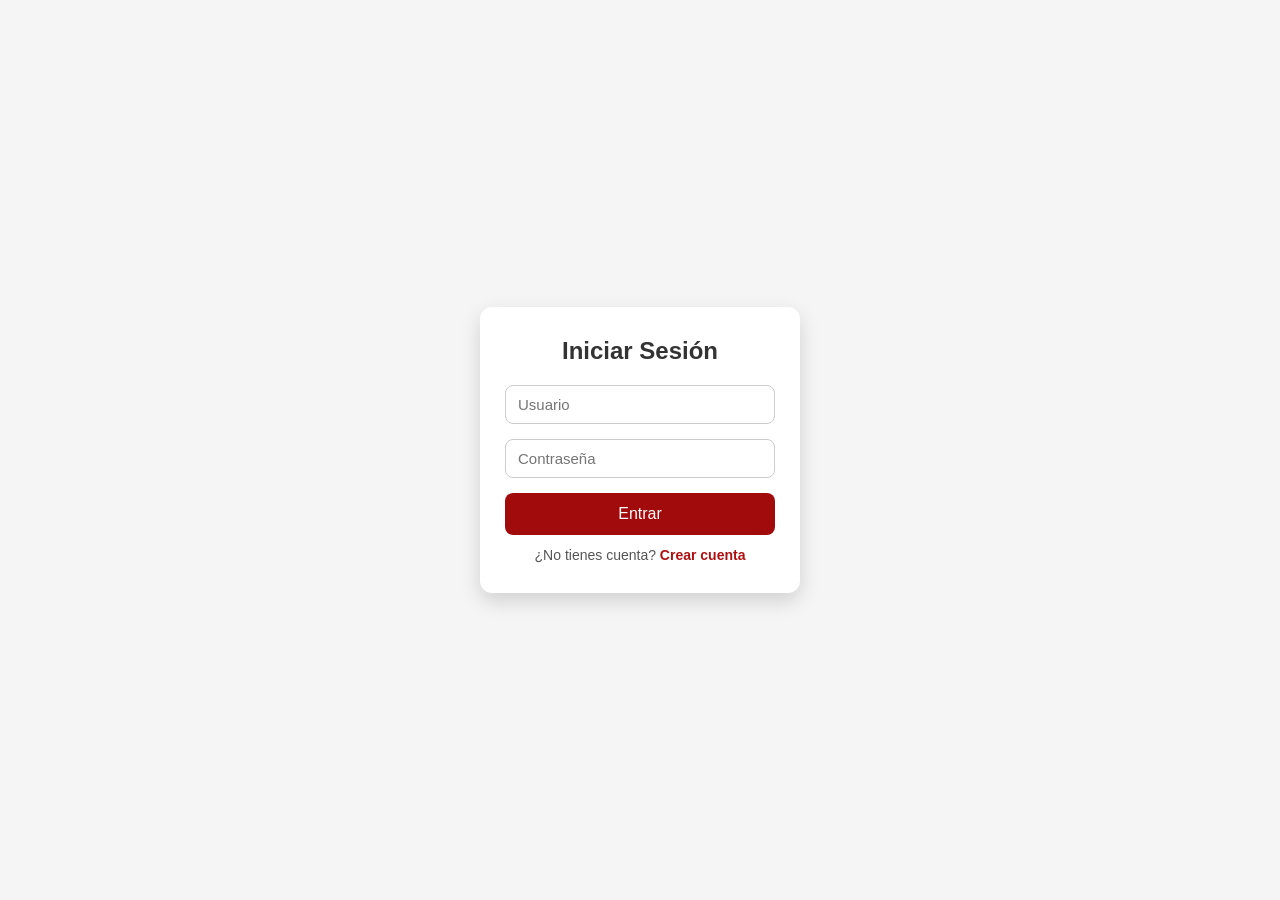
<file: index.html>
<!DOCTYPE html>
<html lang="es">
<head>
  <meta charset="UTF-8" />
  <meta name="viewport" content="width=device-width, initial-scale=1.0" />
  <title>The Blockbuster</title>
  <link rel="stylesheet" href="css/style.css" />
</head>
<body>
  <audio id="musicaYenifer" src="audioyenifer.mp3" loop hidden></audio>

  <h2 id="saludo"></h2>
  <div id="cartaYenifer"></div>

  <button id="cerrarSesion">Cerrar sesión</button>

  <h1>The Blockbuster</h1>

  <div class="buscador">
    <input type="text" id="titulo" placeholder="Escribe el título de una película..." />
    <button id="buscar">Buscar</button>
  </div>

  <div id="resultado"></div>

  <h2>Películas Rentadas</h2>
  <div id="rentas"></div>

  <!-- SCRIPT PRINCIPAL -->
  <script>
  (function() {
    // Leer sesión de forma segura
    const sesion = JSON.parse(localStorage.getItem("sesion"));

    // Si no hay sesión o no está logueado, redirige al login
    if (!sesion || !sesion.logueado) {
      window.location.href = "login.html";
      return;
    }

    const saludoEl = document.getElementById("saludo");
    if (!saludoEl) return;

    const usuario = (sesion.usuario || "").toString();

    if (usuario.toLowerCase() === "yenifer") {

      saludoEl.textContent = "Bonjour mon amour, bienvenue 💕";

      // 🎶 Música para Yenifer
      const audio = document.getElementById("musicaYenifer");
      setTimeout(() => {
        audio.play().catch(() => {
          console.log("Autoplay bloqueado; sonará tras la primera interacción.");
        });
      }, 300);

      // 🌸 FONDO ROMÁNTICO CON DESENFOQUE Y OSCURECIMIENTO
      const fondo = document.createElement("div");
      fondo.style.position = "fixed";
      fondo.style.top = "0";
      fondo.style.left = "0";
      fondo.style.width = "100%";
      fondo.style.height = "100%";
      fondo.style.backgroundImage = "url('https://w0.peakpx.com/wallpaper/381/488/HD-wallpaper-pepe-le-pew-boat-skunk-cat-hearts.jpg')";
      fondo.style.backgroundSize = "cover";
      fondo.style.backgroundPosition = "center";
      fondo.style.backgroundAttachment = "fixed";
      fondo.style.filter = "blur(6px)";
      fondo.style.zIndex = "-1"; // detrás del contenido
      fondo.style.backgroundColor = "rgba(0,0,0,0.4)"; // overlay negro semi-transparente
      fondo.style.backgroundBlendMode = "darken"; // mezcla el color con la imagen
      document.body.appendChild(fondo);

    } else {
      saludoEl.textContent = "Salut!, " + usuario;
    }

    // BOTÓN CERRAR SESIÓN
    const cerrarSesionBtn = document.getElementById("cerrarSesion");
    const carta = document.getElementById("cartaYenifer");

    cerrarSesionBtn.addEventListener("click", () => {
      if (usuario.toLowerCase() === "yenifer") {
        // Mostrar carta romántica
        carta.innerHTML = `
          <div style="
              text-align: center; 
              padding: 20px; 
              animation: fadein 1s ease-in-out;
          ">
              <img src="https://encrypted-tbn0.gstatic.com/images?q=tbn:ANd9GcTCirmk_BsNf5UwC40-5kJMal7ri59khliSPw&s" 
                  alt="Amor" 
                  style="width: 200px; border-radius: 10px; margin-bottom: 15px;">
              
              <h3 style="font-size: 26px; margin: 10px;">À bientôt, chérie… 💕</h3>
              <p style="font-size: 18px;">Ne pas tarder à revenir, tu me manques</p>
          </div>
        `;
        carta.style.opacity = "1";

        setTimeout(() => {
          localStorage.removeItem("sesion");
          window.location.href = "login.html";
        }, 3000);

      } else {
        alert("Hasta la vista 👋");
        localStorage.removeItem("sesion");
        window.location.href = "login.html";
      }
    });

  })();
  </script>

  <script src="js/script.js"></script>
</body>
</html>
</file>
<file: css/style.css>
/* Estilo general de la página */
body {
  font-family: Arial, sans-serif;
  background: #111;
  color: rgb(255, 255, 255);
  text-align: center;
  padding: 20px;
}

/* Título principal */
h1 {
  font-size: 2.5rem;
  margin-bottom: 20px;
}

/* Contenedor del buscador */
.buscador {
  margin-bottom: 30px;
}

/* Caja de texto */
input {
  padding: 10px;
  width: 250px;
  border-radius: 8px;
  border: none;
  font-size: 1rem;
}

/* Botón de buscar */
button {
  padding: 10px 20px;
  background: #e50914;
  border: none;
  color: white;
  font-size: 1rem;
  cursor: pointer;
  border-radius: 8px;
  margin-left: 10px;
}

button:hover {
  background: #b50710;
}

/* Tarjeta donde aparece la película buscada */
.pelicula {
  background: #222;
  padding: 20px;
  margin: 20px auto;
  width: 80%;
  max-width: 400px;
  border-radius: 10px;
}

.pelicula img {
  width: 100%;
  border-radius: 10px;
}

/* Sección de rentas */
#rentas {
  display: flex; /* Las peliculas rentadas se muestran en fila */
  flex-wrap: wrap;
  justify-content: center;
  gap: 20px;
}

/* Tarjetas de películas rentadas */
.item-renta {
  background: #222;
  padding: 10px;
  border-radius: 10px;
  width: 150px;
}

.item-renta img {
  width: 100%;
  border-radius: 10px;
}



#cartaYenifer {
    position: fixed;
    top: 20px;
    left: 50%;
    transform: translateX(-50%);
    background: #5c0000;
    color: #b1b1b1;
    padding: 20px 30px;
    border-radius: 15px;
    box-shadow: 0 4px 12px rgba(0,0,0,0.2);
    font-size: 18px;
    font-family: "Georgia", serif;
    text-align: center;
    width: 60%;
    opacity: 0;
    transition: opacity 1s ease-in-out;
    z-index: 9999;
}
@keyframes fadein {
  from { opacity: 0; transform: translateY(10px); }
  to { opacity: 1; transform: translateY(0); }
}
</file>
<file: css/login.css>
/* Reset básico */
* {
  margin: 0;
  padding: 0;
  box-sizing: border-box;
  font-family: 'Arial', sans-serif;
}

/* Fondo simple */
body {
  height: 100vh;
  display: flex;
  justify-content: center;
  align-items: center;
  background-color: #f5f5f5;
}

/* Contenedor de login/registro */
#login-container,
#registro-container {
  background-color: #fff;
  padding: 30px 25px;
  border-radius: 12px;
  width: 320px;
  text-align: center;
  box-shadow: 0 8px 20px rgba(0, 0, 0, 0.15);
}

/* Títulos */
h2 {
  color: #333;
  margin-bottom: 20px;
  font-size: 24px;
}

/* Inputs */
input {
  width: 100%;
  padding: 10px 12px;
  margin-bottom: 15px;
  border: 1px solid #ccc;
  border-radius: 8px;
  font-size: 15px;
  transition: border-color 0.3s;
}

input:focus {
  border-color: #ab1212;
  outline: none;
}

/* Botones */
button {
  width: 100%;
  padding: 12px;
  border: none;
  border-radius: 8px;
  background-color: #a10b0b;
  color: #fff;
  font-size: 16px;
  cursor: pointer;
  transition: background-color 0.3s;
}

button:hover {
  background-color: #b00707;
}

/* Texto inferior y enlaces */
p {
  margin-top: 12px;
  font-size: 14px;
  color: #555;
}

a {
  color: #ae1111;
  text-decoration: none;
  font-weight: bold;
}

a:hover {
  color: #8e3838;
}
</file>
